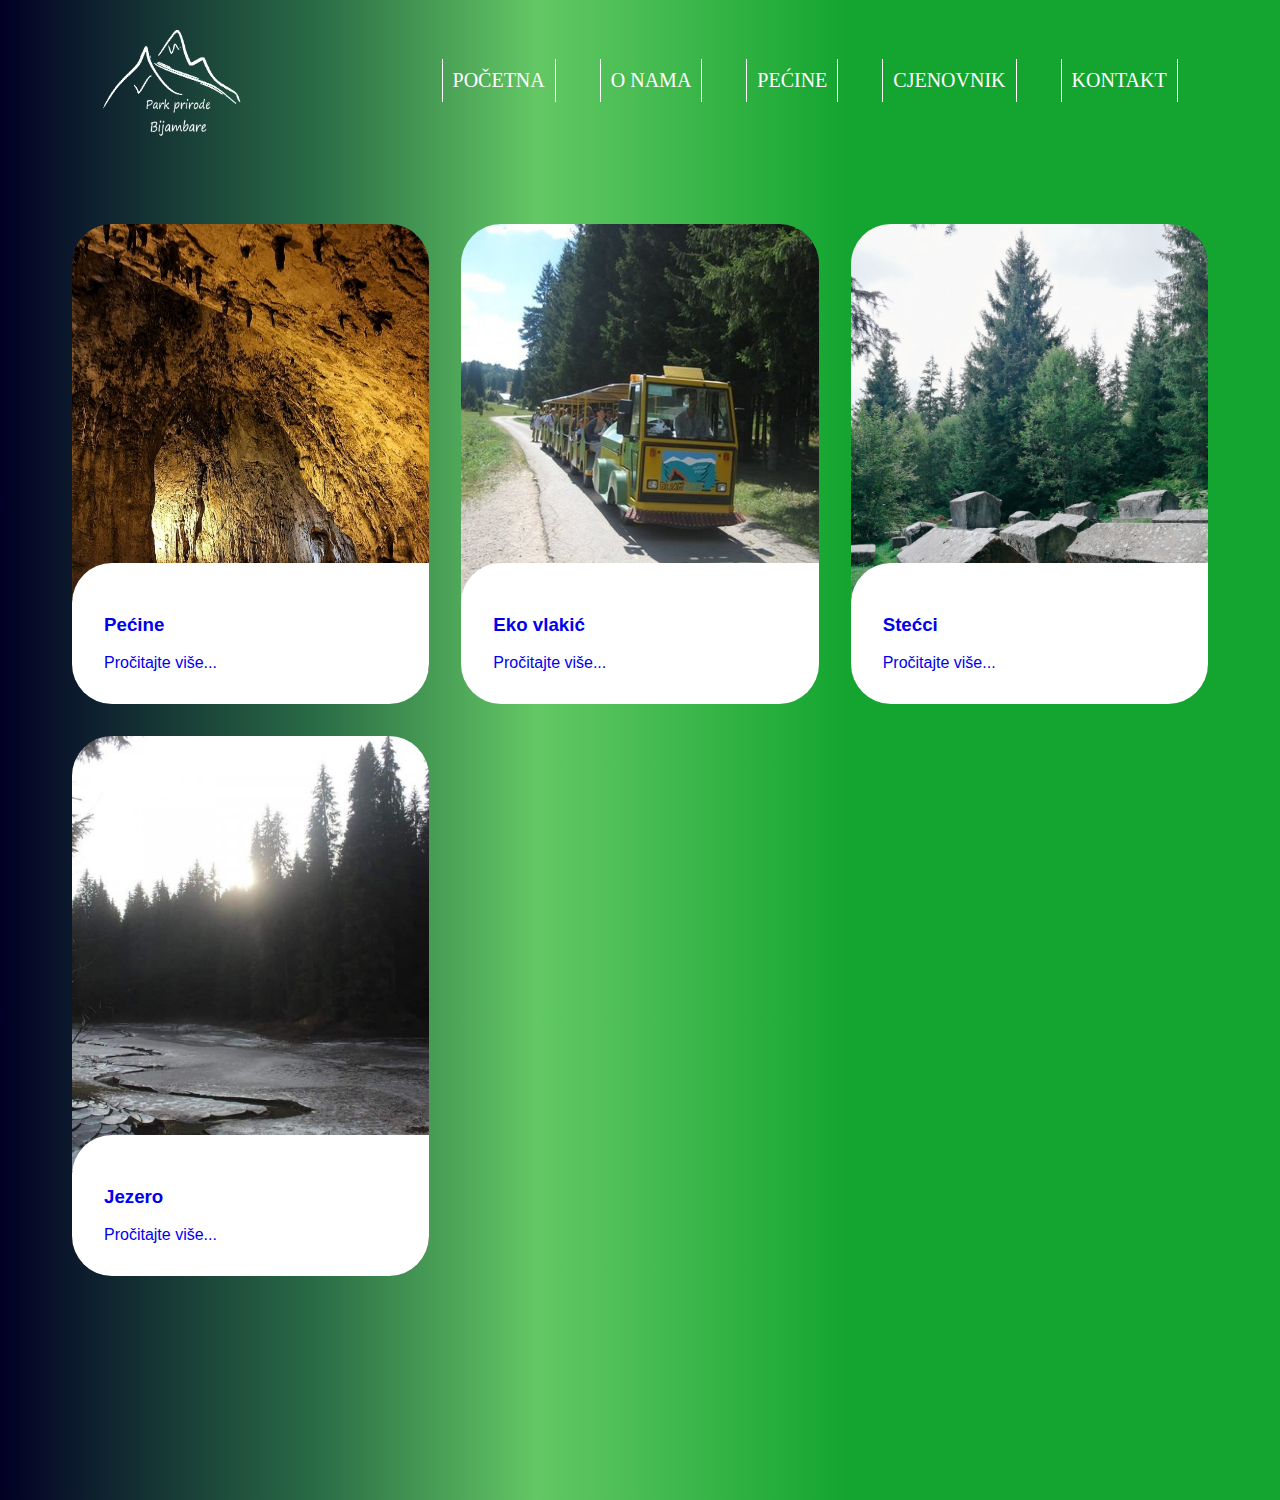
<file: Istraži park/Istrazi_park.html>
<!DOCTYPE html>
<html lang="en">
<head>
    <meta charset="UTF-8">
    <meta http-equiv="X-UA-Compatible" content="IE=edge">
    <meta name="viewport" content="width=device-width, initial-scale=1.0">
    <link rel="stylesheet" href="istrazi park.css">
    <link rel="stylesheet" href="https://stackpath.bootstrapcdn.com/font-awesome/4.7.0/css/font-awesome.min.css" crossorigin="anonymous">
    <title>Istraži park</title>
</head>
<body>
    <header>
      <nav>
        <a href="../Početna/index.html" class="pocetna" id="logo"><img src="logo3.png" class="logo" ></a>
        <ul>
            <li><a href="../Početna/index.html">POČETNA</a><button id="iks" class="close-btn"> <i class="fa fa-times" aria-hidden="true" id="close"></i></button> </li>
            <li><a href="../O nama/O nama.html">O NAMA</a></li>
            <li><a href="../Pećine/pecine.html">PEĆINE</a></li>
            <li><a href="../Cjenovnik/cjenovnik.html">CJENOVNIK</a></li>
            <li><a href="../Kontakt/kontakt.html">KONTAKT</a></li>
        </ul>



       <button id="gumb" class="menuBtn"> <i class="fa fa-bars" aria-hidden="true" id="ikona"></i></button>
       
    </nav>
      </header>  
    <ul class="cards">
        <li>
          <a href="../Pećine/pecine.html" class="card">
            <img src="pecina.jpg" class="card__image" alt="" />
            <div class="card__overlay">
              <div class="card__header">
                <div class="card__header-text">
                  <h3 class="card__title">Pećine</h3>            
                  <span class="card__status">Pročitajte više...</span>
                </div>
              </div>
              <p class="card__description">Postoji 8 pećina, a obilaze se 3 najveće Srednja, Gornja i Đuričina pećina.</p>
            </div>
          </a>      
        </li>
        <li>
          <a href="../O nama/O nama.html#vlak" class="card">
            <img src="vlakic.v1.cropped.jpg" class="card__image" alt="" />
            <div class="card__overlay">        
              <div class="card__header">
                <div class="card__header-text">
                  <h3 class="card__title">Eko vlakić</h3>
                  <span class="card__status">Pročitajte više...</span>
                </div>
              </div>
              <p class="card__description">Svi turisti koji idu u obilazak pećina prevoze se eko vlakićem iz kojeg mogu razgledati park prirode.</p>
            </div>
          </a>
        </li>
        <li>
          <a href="../O nama/O nama.html#nekropola" class="card">
            <img src="stecak.jpg" class="card__image" alt="" />
            <div class="card__overlay">
              <div class="card__header">
                <div class="card__header-text">
                  <h3 class="card__title">Stećci</h3>        
                  <span class="card__status">Pročitajte više...</span>
                </div>
              </div>
              <p class="card__description">Osim predivne prirode u parku možete vidjeti i kulturnu i povijesnu baštinu - stećke.</p>
            </div>
          </a>
        </li>
        <li>
          <a href="../O nama/O nama.html#jezero" class="card">
            <img src="j.jpg" class="card__image" alt="" />
            <div class="card__overlay">
              <div class="card__header">
                <div class="card__header-text">
                  <h3 class="card__title">Jezero</h3>
                  <span class="card__status">Pročitajte više...</span>
                </div>          
              </div>
              <p class="card__description">Također možete vidjeti predivno jezero u kojem obitava dosta vrsta jedinki.</p>
            </div>
          </a>
        </li>    
      </ul>
      <script src="https://code.jquery.com/jquery-3.6.0.min.js"></script>  
      <script src="../Početna/hamburger.js"></script>
</body>
</html>
</file>
<file: Istraži park/istrazi park.css>
nav {
    width: 100%;
    position: absolute;
    top: 0;
    left:0;
    padding: 20px 8%;
    display: flex;
    align-items: center;
    justify-content: space-between;
    font-family: 'Roboto';

}

nav .logo{
    margin-top: 10px;
    height: 110px;
    width: 150px;
    text-align: center;
    display: flex;
    justify-content: center;
    border-radius: 5px;
    
}

  
nav ul li{
    list-style: none;
    display: inline-block;
    margin-left: 40px;
}

nav ul li a{
    text-decoration: none;
    color: white;
    font-size: 20px;
    text-align: center;
    display: flex;
    border-right:1px solid white;
    border-left: 1px solid white;
    padding-right: 10px ;
    padding-left: 10px;
    padding-bottom: 10px;
    padding-top: 10px;

}

nav ul li a:hover{
  -webkit-text-stroke: 2px white;
  color: transparent;
  perspective: 1000px;
  transform: perspective(10000px) rotateX(0deg);
  border: 2px solid white;
}

#ikona{
  color: #fff;
  font-size: 26px;
  display: none;

}

#gumb{
  background: transparent;
  border: none;
  display: none;
}

#close{
  color: #04692f;
  font-size: 26px;
  display: none;
  
}

#iks{
  background: transparent;
  position: absolute;
  top: 0;
  right: 0;
  margin: 10px;
  padding: 10px;
  border: none;
  display: none;
  
}


:root {
    --surface-color: #fff;
    --curve: 40;
  }
  
  * {
    box-sizing: border-box;
  }
  
  body {
    font-family: 'Noto Sans JP', sans-serif;
    background: rgb(2,0,36);
    background: linear-gradient(90deg, rgba(2,0,36,1) 0%, rgba(42,109,70,1) 25%, rgba(48,182,49,0.7514356084230567) 42%, rgba(20,165,48,1) 66%);
  }
  
  .cards {
    display: grid;
    grid-template-columns: repeat(auto-fit, minmax(300px, 1fr));
    gap: 2rem;
    margin: 14rem 5vw;
    padding: 0;
    list-style-type: none;
  }
  
  .card {
    position: relative;
    display: block;
    height: 100%;  
    border-radius: calc(var(--curve) * 1px);
    overflow: hidden;
    text-decoration: none;
  }
  
  .card__image {      
    width: 100%;
    height: auto;
  }
  
  .card__overlay {
    position: absolute;
    bottom: 0;
    left: 0;
    right: 0;
    z-index: 1;      
    border-radius: calc(var(--curve) * 1px);    
    background-color: var(--surface-color);      
    transform: translateY(100%);
    transition: .2s ease-in-out;
    
  }
  
  .card:hover .card__overlay {
    transform: translateY(0);
  }
  
  .card__header {
    position: relative;
    display: flex;
    align-items: center;
    gap: 2em;
    padding: 2em;
    border-radius: calc(var(--curve) * 1px) 0 0 0;    
    background-color: var(--surface-color);
    transform: translateY(-100%);
    transition: .2s ease-in-out;
  }
  
      
  .card:hover .card__header {
    transform: translateY(0);
  }
  
  .card__description {
    padding: 0 2em 2em;
    margin: 0;
    color:hsl(0, 1%, 35%);
    font-family: "MockFlowFont";   
    display: -webkit-box;
    -webkit-box-orient: vertical;
    -webkit-line-clamp: 3;
    overflow: hidden;
  }  
  
  
  .topnav .icon {
    display: none;
  }

@media only screen and (max-width: 940px) {
    nav ul {
      display: none;
    }
   
    #gumb {
        display: block;
        padding: 10px;
        text-align: center;
        cursor: pointer;
    }
    
    nav .logo{
        height: 90px;
        width: 120px;
        
    }
    
    #ikona{
        display: block;
    }
    
    nav ul.open {
        display: block;
        padding: 10px;
      
    }

    
    nav ul.open li {
        display: block;
        background: rgb(255,255,255);
         background: linear-gradient(90deg, rgba(255,255,255,1) 27%, rgba(189,203,188,1) 62%);
        width: 100vw;
       
    }

    nav ul.open li a {
        color: #7d7e7d;
        font-size: 20px;
    }

    .hide-logo {
        display: none;
    }

    
    #close{
        display: block;
        font-size: 30px;
        color: rgb(80, 78, 78);
       
        
    }
    
    #iks{
        display: inline-block;
        padding-right: 2rem;
        padding-top: 2.2rem;
    
    }
    
    nav ul.open + #gumb #ikona {
        display: none;
    } 
    
}
</file>
